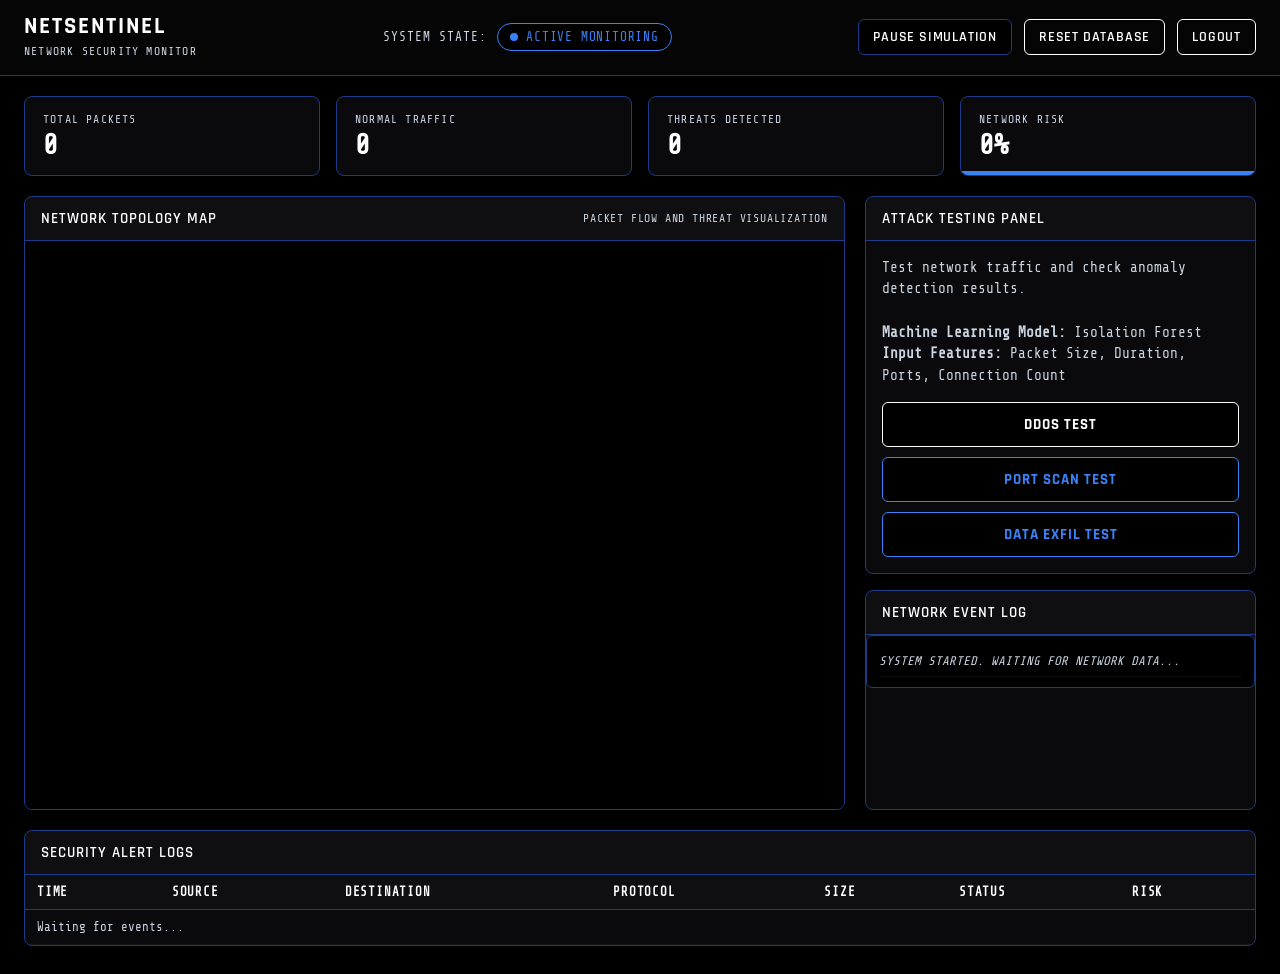
<file: frontend/index.html>
<!DOCTYPE html>
<html lang="en">
<head>
<meta charset="UTF-8">
<meta name="viewport" content="width=device-width, initial-scale=1.0">

<title>NetSentinel - Network Security Monitor</title>

<link href="https://fonts.googleapis.com/css2?family=Rajdhani:wght@500;600;700&family=Share+Tech+Mono&display=swap" rel="stylesheet">

<link rel="stylesheet" href="style.css">

<script src="https://d3js.org/d3.v7.min.js"></script>

</head>

<body>


<header class="hud-header">

<div class="logo-area">

<div class="brand">

<h1>NETSENTINEL</h1>

<span class="sub-brand">
NETWORK SECURITY MONITOR
</span>

</div>

</div>


<div class="system-status-container">

<span class="hud-label">
SYSTEM STATE:
</span>


<div id="status-badge" class="status-badge online">

<span class="pulse-dot"></span>

<span id="status-text">
ACTIVE MONITORING
</span>

</div>

</div>



<div class="header-controls">

<button id="toggle-sim-btn" class="hud-btn">

PAUSE SIMULATION

</button>


<button id="clear-db-btn" class="hud-btn danger-btn">

RESET DATABASE

</button>


<a href="/logout" id="logout-btn" class="hud-btn danger-btn" style="text-decoration: none;">
LOGOUT
</a>


</div>


</header>





<main class="dashboard-grid">


<section class="telemetry-row">


<div class="metric-card">



<div class="metric-info">

<span class="metric-label">
TOTAL PACKETS
</span>

<h2 id="val-total" class="metric-value">
0
</h2>

</div>

</div>




<div class="metric-card">



<div class="metric-info">

<span class="metric-label">
NORMAL TRAFFIC
</span>


<h2 id="val-normal" class="metric-value">
0
</h2>

</div>

</div>





<div class="metric-card">



<div class="metric-info">

<span class="metric-label">
THREATS DETECTED
</span>


<h2 id="val-threats" class="metric-value">
0
</h2>


</div>

</div>






<div class="metric-card" id="card-risk">





<div class="metric-info">

<span class="metric-label">
NETWORK RISK
</span>


<h2 id="val-risk" class="metric-value">
0%
</h2>


</div>


<div class="risk-bar-container">

<div id="val-risk-bar" class="risk-bar">

</div>

</div>


</div>


</section>







<div class="visualization-area">


<section class="panel topology-panel">


<div class="panel-header">


<div class="panel-title">

NETWORK TOPOLOGY MAP

</div>


<div class="panel-subtitle">

PACKET FLOW AND THREAT VISUALIZATION

</div>


</div>



<div class="panel-content topology-container">


<div id="topology-graph"></div>


</div>


</section>







<div class="control-sidebar">



<section class="panel control-panel">


<div class="panel-header">


<div class="panel-title">

ATTACK TESTING PANEL

</div>


</div>



<div class="panel-content">


<p class="panel-description">

Test network traffic and check anomaly detection results.

<br><br>

<b>
Machine Learning Model:
</b>

Isolation Forest

<br>

<b>
Input Features:
</b>

Packet Size, Duration, Ports, Connection Count

</p>





<div class="button-group">


<button id="trigger-ddos" class="attack-btn ddos">

DDOS TEST

</button>




<button id="trigger-scan" class="attack-btn scan">

PORT SCAN TEST

</button>




<button id="trigger-exfil" class="attack-btn exfil">

DATA EXFIL TEST

</button>



</div>


</div>


</section>








<section class="panel ticker-panel">


<div class="panel-header">


<div class="panel-title">

NETWORK EVENT LOG

</div>


</div>



<div id="ticker-feed" class="ticker-content">


<div class="ticker-entry system-msg">

SYSTEM STARTED. WAITING FOR NETWORK DATA...

</div>


</div>



</section>



</div>


</div>









<section class="panel logs-panel">


<div class="panel-header">


<div class="panel-title">

SECURITY ALERT LOGS

</div>


</div>





<div class="logs-table-container">


<table class="logs-table">


<thead>


<tr>

<th>TIME</th>

<th>SOURCE</th>

<th>DESTINATION</th>

<th>PROTOCOL</th>

<th>SIZE</th>

<th>STATUS</th>

<th>RISK</th>

</tr>


</thead>




<tbody id="logs-body">


<tr>

<td colspan="7">

Waiting for events...

</td>


</tr>


</tbody>


</table>


</div>



</section>




</main>





<script src="script.js?v=3"></script>


</body>
</html>
</file>
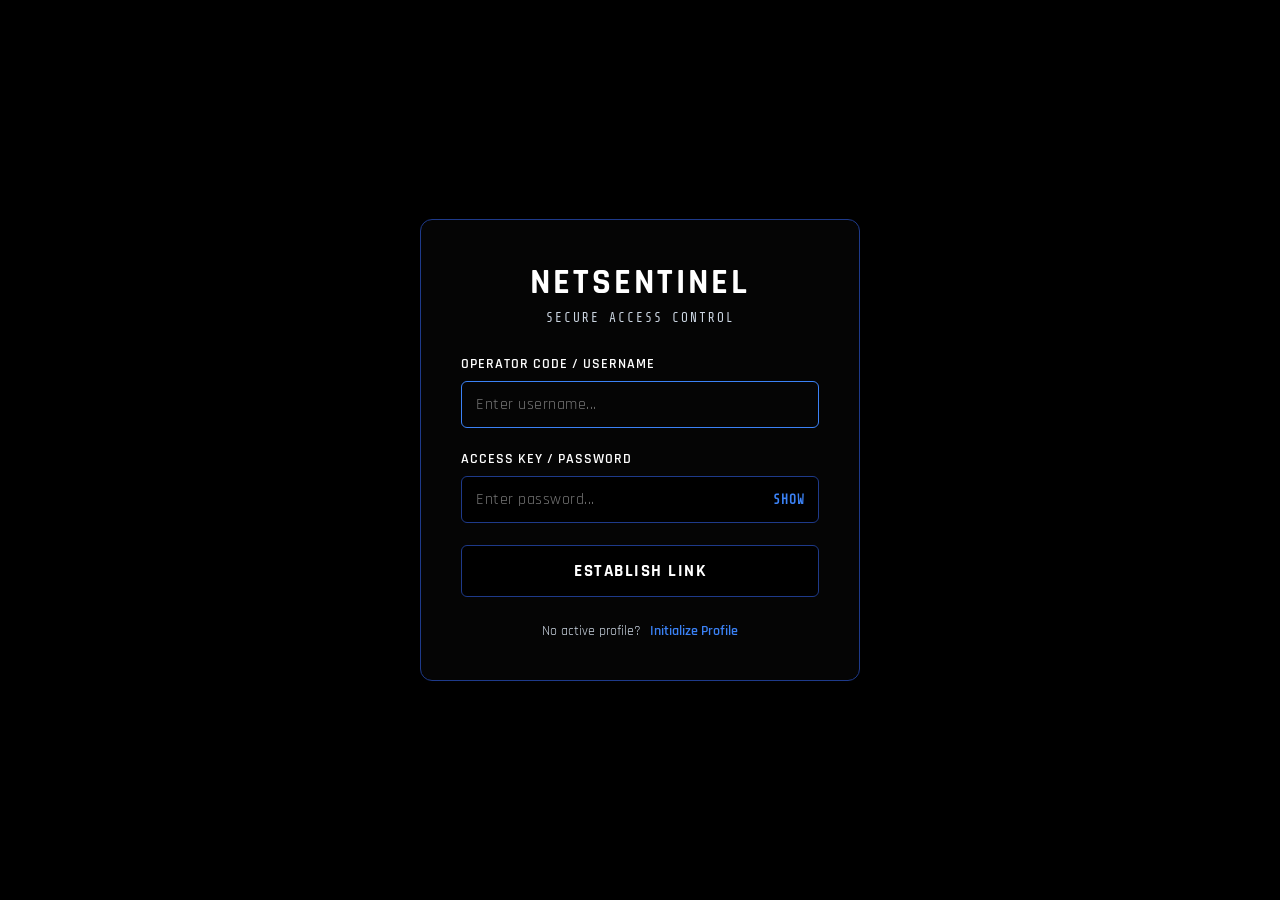
<file: frontend/login.html>
<!DOCTYPE html>
<html lang="en">
<head>
    <meta charset="UTF-8">
    <meta name="viewport" content="width=device-width, initial-scale=1.0">
    <title>NetSentinel - Threat Intelligence Auth</title>
    <link href="https://fonts.googleapis.com/css2?family=Rajdhani:wght@500;600;700&family=Share+Tech+Mono&display=swap" rel="stylesheet">
    <link rel="stylesheet" href="style.css">
</head>
<body class="auth-page-container">

    <div class="auth-card">
        <div class="auth-header">
            <h1>NETSENTINEL</h1>
            <div class="auth-subtitle">Secure Access Control</div>
        </div>

        <div id="error-alert" class="auth-alert">
            <span id="error-message">Access Denied: Invalid signature.</span>
        </div>

        <form id="login-form">
            <div class="auth-form-group">
                <label for="username">OPERATOR CODE / USERNAME</label>
                <div class="auth-input-wrapper">
                    <input type="text" id="username" name="username" class="auth-input" placeholder="Enter username..." required autofocus autocomplete="off">
                </div>
            </div>

            <div class="auth-form-group">
                <label for="password">ACCESS KEY / PASSWORD</label>
                <div class="auth-input-wrapper">
                    <input type="password" id="password" name="password" class="auth-input" placeholder="Enter password..." required autocomplete="off">
                    <button type="button" id="toggle-password" class="password-toggle-btn">
                        <span id="toggle-text">SHOW</span>
                    </button>
                </div>
            </div>

            <button type="submit" class="auth-submit-btn">
                Establish Link
            </button>
        </form>

        <div class="auth-footer">
            No active profile? <a href="/signup">Initialize Profile</a>
        </div>
    </div>

    <script>
        // Password visibility toggler
        const passwordInput = document.getElementById("password");
        const togglePasswordBtn = document.getElementById("toggle-password");
        const toggleText = document.getElementById("toggle-text");

        togglePasswordBtn.addEventListener("click", () => {
            if (passwordInput.type === "password") {
                passwordInput.type = "text";
                toggleText.innerText = "HIDE";
            } else {
                passwordInput.type = "password";
                toggleText.innerText = "SHOW";
            }
        });

        // Form Submission via AJAX
        const loginForm = document.getElementById("login-form");
        const errorAlert = document.getElementById("error-alert");
        const errorMessage = document.getElementById("error-message");

        loginForm.addEventListener("submit", async (e) => {
            e.preventDefault();
            errorAlert.style.display = "none";

            const username = document.getElementById("username").value;
            const password = passwordInput.value;

            try {
                const response = await fetch("/login", {
                    method: "POST",
                    headers: {
                        "Content-Type": "application/json"
                    },
                    body: JSON.stringify({ username, password })
                });

                const data = await response.json();

                if (response.ok) {
                    // Success! Redirect to the dashboard
                    window.location.href = data.redirect || "/";
                } else {
                    // Show error
                    errorMessage.textContent = data.error || "Authentication failed. Access Denied.";
                    errorAlert.style.display = "flex";
                }
            } catch (err) {
                errorMessage.textContent = "Connection reset: NetSentinel server offline.";
                errorAlert.style.display = "flex";
            }
        });
    </script>
</body>
</html>
</file>
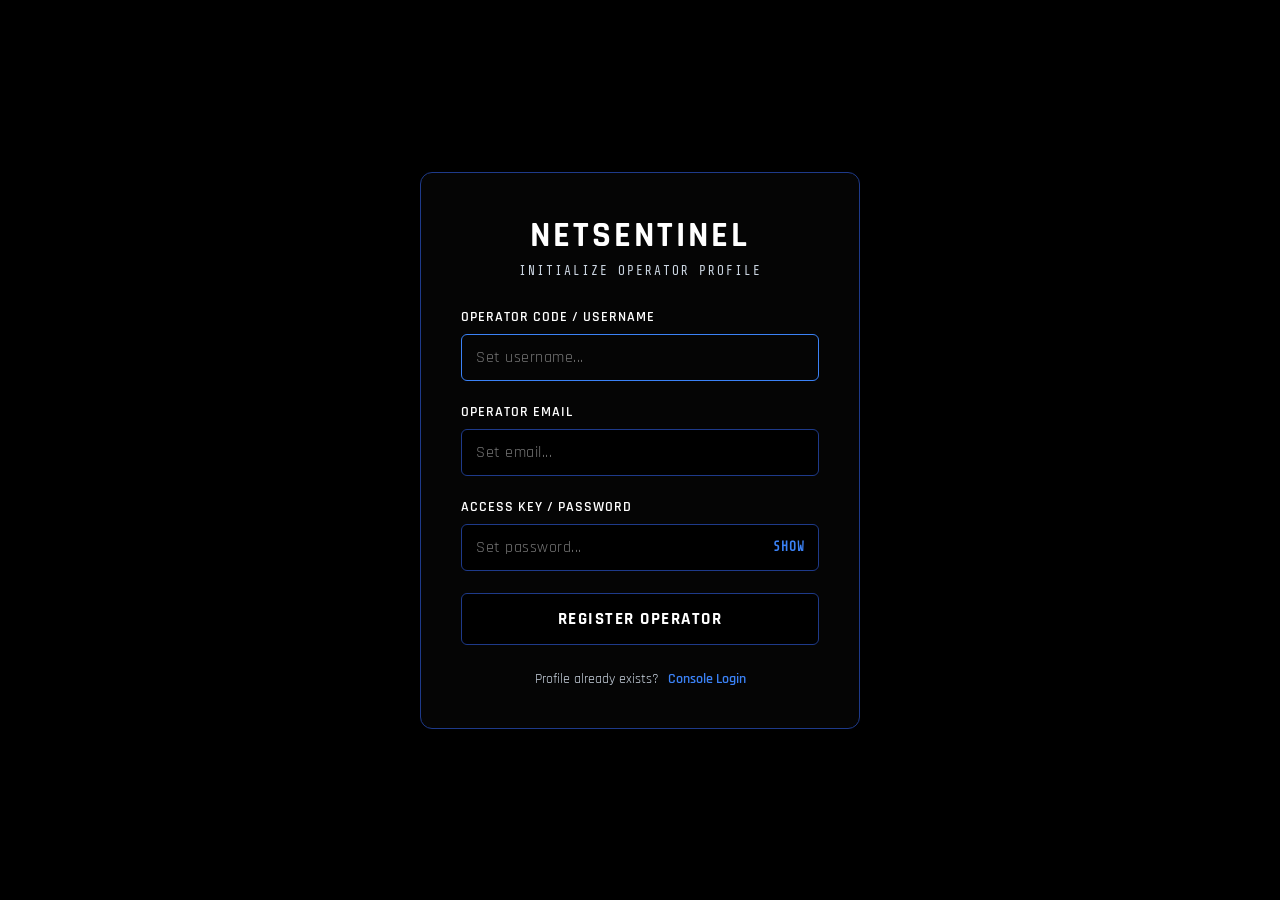
<file: frontend/signup.html>
<!DOCTYPE html>
<html lang="en">
<head>
    <meta charset="UTF-8">
    <meta name="viewport" content="width=device-width, initial-scale=1.0">
    <title>NetSentinel - Registration Portal</title>
    <link href="https://fonts.googleapis.com/css2?family=Rajdhani:wght@500;600;700&family=Share+Tech+Mono&display=swap" rel="stylesheet">
    <link rel="stylesheet" href="style.css">
</head>
<body class="auth-page-container">

    <div class="auth-card">
        <div class="auth-header">
            <h1>NETSENTINEL</h1>
            <div class="auth-subtitle">Initialize Operator Profile</div>
        </div>

        <div id="status-alert" class="auth-alert">
            <span id="status-message">Error: Registration unsuccessful.</span>
        </div>

        <form id="signup-form">
            <div class="auth-form-group">
                <label for="username">OPERATOR CODE / USERNAME</label>
                <div class="auth-input-wrapper">
                    <input type="text" id="username" name="username" class="auth-input" placeholder="Set username..." required autofocus autocomplete="off">
                </div>
            </div>

            <div class="auth-form-group">
                <label for="email">OPERATOR EMAIL</label>
                <div class="auth-input-wrapper">
                    <input type="email" id="email" name="email" class="auth-input" placeholder="Set email..." required autocomplete="off">
                </div>
            </div>

            <div class="auth-form-group">
                <label for="password">ACCESS KEY / PASSWORD</label>
                <div class="auth-input-wrapper">
                    <input type="password" id="password" name="password" class="auth-input" placeholder="Set password..." required autocomplete="off">
                    <button type="button" id="toggle-password" class="password-toggle-btn">
                        <span id="toggle-text">SHOW</span>
                    </button>
                </div>
            </div>

            <button type="submit" class="auth-submit-btn">
                Register Operator
            </button>
        </form>

        <div class="auth-footer">
            Profile already exists? <a href="/login">Console Login</a>
        </div>
    </div>

    <script>
        // Password visibility toggler
        const passwordInput = document.getElementById("password");
        const togglePasswordBtn = document.getElementById("toggle-password");
        const toggleText = document.getElementById("toggle-text");

        togglePasswordBtn.addEventListener("click", () => {
            if (passwordInput.type === "password") {
                passwordInput.type = "text";
                toggleText.innerText = "HIDE";
            } else {
                passwordInput.type = "password";
                toggleText.innerText = "SHOW";
            }
        });

        // Form Submission via AJAX
        const signupForm = document.getElementById("signup-form");
        const statusAlert = document.getElementById("status-alert");
        const statusMessage = document.getElementById("status-message");

        signupForm.addEventListener("submit", async (e) => {
            e.preventDefault();
            statusAlert.style.display = "none";
            statusAlert.classList.remove("success");

            const username = document.getElementById("username").value;
            const email = document.getElementById("email").value;
            const password = passwordInput.value;

            try {
                const response = await fetch("/signup", {
                    method: "POST",
                    headers: {
                        "Content-Type": "application/json"
                    },
                    body: JSON.stringify({ username, email, password })
                });

                const data = await response.json();

                if (response.ok) {
                    // Success alert
                    statusMessage.textContent = "Profile Initialized! Redirecting to login portal...";
                    statusAlert.classList.add("success");
                    statusAlert.style.display = "flex";
                    
                    // Redirect after a brief delay so they see the success message
                    setTimeout(() => {
                        window.location.href = data.redirect || "/login";
                    }, 1500);
                } else {
                    // Show error
                    statusMessage.textContent = data.error || "Failed to create profile. Try again.";
                    statusAlert.style.display = "flex";
                }
            } catch (err) {
                statusMessage.textContent = "Connection reset: NetSentinel server offline.";
                statusAlert.style.display = "flex";
            }
        });
    </script>
</body>
</html>
</file>
<file: frontend/style.css>
/* ==========================================================================
   NETSENTINEL CORE DESIGN SYSTEM & CYBER HUD STYLING (BLACK, WHITE, BLUE)
   ========================================================================== */

/* Design Tokens & Theme Variables */
:root {
    --bg-darker: #000000;
    --bg-dark: #050505;
    --bg-panel: #0a0a0c;
    --border-color: #1e3a8a;
    --border-strong: #3b82f6;

    --accent: #3b82f6;
    --accent-strong: #2563eb;
    --success: #3b82f6;
    --warning: #ffffff;
    --danger: #ffffff;
    --purple: #3b82f6;

    --text-main: #ffffff;
    --text-muted: #cbd5e1;
    --text-dim: #64748b;

    --font-header: 'Rajdhani', sans-serif;
    --font-mono: 'Share Tech Mono', monospace;

    --shadow: none;
    --transition-speed: 0.2s;
}

/* Global Setup & Layout resetting */
* {
    margin: 0;
    padding: 0;
    box-sizing: border-box;
    box-shadow: none !important;
    text-shadow: none !important;
}

body {
    background-color: var(--bg-darker);
    color: var(--text-main);
    font-family: var(--font-header);
    min-height: 100vh;
    overflow-x: hidden;
    display: flex;
    flex-direction: column;
}

/* HUD Navigation Header */
.hud-header {
    background: var(--bg-dark);
    border-bottom: 1px solid var(--border-color);
    padding: 14px 24px;
    display: flex;
    justify-content: space-between;
    align-items: center;
    z-index: 100;
}

.logo-area {
    display: flex;
    align-items: center;
    gap: 12px;
}

.brand h1 {
    font-size: 1.45rem;
    font-weight: 700;
    letter-spacing: 2px;
    color: #ffffff;
    line-height: 1.1;
}

.sub-brand {
    font-family: var(--font-mono);
    font-size: 0.72rem;
    letter-spacing: 1.2px;
    color: var(--text-muted);
}

/* System Live Status Container */
.system-status-container {
    display: flex;
    align-items: center;
    gap: 10px;
    font-family: var(--font-mono);
}

.hud-label {
    color: var(--text-muted);
    font-size: 0.8rem;
    letter-spacing: 1px;
}

.status-badge {
    display: flex;
    align-items: center;
    gap: 8px;
    background: var(--bg-darker);
    border: 1px solid var(--border-color);
    padding: 6px 12px;
    border-radius: 999px;
    font-size: 0.8rem;
    letter-spacing: 0.8px;
}

.status-badge.online {
    border-color: var(--accent);
    color: var(--accent);
}

.status-badge.paused {
    border-color: #ffffff;
    color: #ffffff;
}

.pulse-dot {
    width: 8px;
    height: 8px;
    border-radius: 50%;
    display: inline-block;
    background: currentColor;
}

/* Header Action Buttons */
.header-controls {
    display: flex;
    gap: 12px;
}

.hud-btn {
    background: var(--bg-darker);
    border: 1px solid var(--border-color);
    color: var(--text-main);
    padding: 8px 14px;
    font-family: var(--font-header);
    font-size: 0.9rem;
    font-weight: 600;
    letter-spacing: 0.8px;
    cursor: pointer;
    border-radius: 6px;
    display: flex;
    align-items: center;
    gap: 8px;
    transition: border-color var(--transition-speed), color var(--transition-speed), background var(--transition-speed);
}

.hud-btn:hover {
    border-color: var(--accent);
    color: var(--accent);
    background: rgba(59, 130, 246, 0.1);
}

.hud-btn:active {
    transform: translateY(1px);
}

.danger-btn {
    border-color: #ffffff;
    color: #ffffff;
    background: transparent;
}

.danger-btn:hover {
    border-color: var(--accent);
    color: var(--accent);
    background: rgba(59, 130, 246, 0.1);
}

/* Dashboard Content Grid */
.dashboard-grid {
    flex: 1;
    padding: 20px 24px 28px;
    display: flex;
    flex-direction: column;
    gap: 20px;
    max-width: 1600px;
    margin: 0 auto;
    width: 100%;
}

/* Metrics Row */
.telemetry-row {
    display: grid;
    grid-template-columns: repeat(4, 1fr);
    gap: 16px;
}

.metric-card {
    background: var(--bg-panel);
    border: 1px solid var(--border-color);
    padding: 16px 18px;
    border-radius: 8px;
    position: relative;
    display: flex;
    align-items: center;
    gap: 14px;
    overflow: hidden;
    transition: border-color var(--transition-speed), transform var(--transition-speed);
}

.metric-card:hover {
    border-color: var(--border-strong);
    transform: translateY(-1px);
}

.metric-icon {
    display: none;
}

.metric-info {
    z-index: 2;
    flex: 1;
}

.metric-label {
    font-family: var(--font-mono);
    color: var(--text-muted);
    font-size: 0.72rem;
    letter-spacing: 1.2px;
    display: block;
    margin-bottom: 6px;
}

.metric-value {
    font-family: var(--font-mono);
    font-size: 1.7rem;
    font-weight: 700;
    color: #ffffff;
    line-height: 1;
}

#card-threats .metric-value {
    color: #ffffff;
}

#card-risk .metric-value {
    color: #ffffff;
}

.risk-bar-container {
    position: absolute;
    bottom: 0;
    left: 0;
    width: 100%;
    height: 4px;
    background: rgba(255, 255, 255, 0.05);
}

.risk-bar {
    height: 100%;
    background: var(--accent);
    transition: width 0.4s ease-out;
}

/* Visualization Layout (Middle Row) */
.visualization-area {
    display: grid;
    grid-template-columns: 2.1fr 1fr;
    gap: 20px;
    min-height: 470px;
}

/* Base Panel Styles */
.panel {
    background: var(--bg-panel);
    border: 1px solid var(--border-color);
    border-radius: 8px;
    display: flex;
    flex-direction: column;
    overflow: hidden;
}

.panel-header {
    background: rgba(255, 255, 255, 0.02);
    border-bottom: 1px solid var(--border-color);
    padding: 12px 16px;
    display: flex;
    justify-content: space-between;
    align-items: center;
}

.panel-title {
    font-size: 0.95rem;
    font-weight: 600;
    letter-spacing: 1px;
    color: var(--text-main);
    display: flex;
    align-items: center;
    gap: 8px;
    text-transform: uppercase;
}

.panel-subtitle {
    font-family: var(--font-mono);
    color: var(--text-muted);
    font-size: 0.72rem;
    letter-spacing: 0.8px;
}

.panel-content {
    padding: 16px;
    flex: 1;
    position: relative;
}

/* Topology Container & SVG Map */
.topology-panel {
    position: relative;
}

.topology-container {
    padding: 0;
    background: #000000;
    overflow: hidden;
    display: flex;
    justify-content: center;
    align-items: center;
}

#topology-graph {
    width: 100%;
    height: 100%;
    min-height: 440px;
    position: relative;
}

/* D3.js Elements Styling */
.node-circle {
    stroke-width: 2px;
    cursor: pointer;
    fill: #000000 !important;
    transition: r var(--transition-speed);
}

.node-group:hover .node-circle {
    filter: brightness(1.2);
}

.node-label {
    font-family: var(--font-mono);
    font-size: 0.76rem;
    font-weight: 600;
    letter-spacing: 0.3px;
    fill: #ffffff !important;
    text-anchor: middle;
    pointer-events: none;
}

.node-ip {
    font-family: var(--font-mono);
    font-size: 0.62rem;
    fill: var(--text-muted);
    text-anchor: middle;
    pointer-events: none;
}

.link-line {
    stroke: rgba(59, 130, 246, 0.3) !important;
    stroke-width: 1.3px;
}

.link-line.active {
    stroke: rgba(255, 255, 255, 0.7) !important;
}

.packet-particle {
    fill: var(--accent);
}

.packet-particle.threat {
    fill: #ffffff;
}

/* Topology Legend Overlay */
.graph-legend {
    position: absolute;
    bottom: 14px;
    left: 14px;
    background: #000000;
    border: 1px solid var(--border-color);
    padding: 10px 12px;
    border-radius: 6px;
    display: flex;
    flex-direction: column;
    gap: 6px;
    z-index: 10;
    font-size: 0.72rem;
    font-family: var(--font-mono);
}

.legend-item {
    display: flex;
    align-items: center;
    gap: 8px;
    color: #ffffff;
}

.legend-dot {
    width: 10px;
    height: 10px;
    border-radius: 50%;
    display: inline-block;
    background-color: #000000 !important;
    border: 2px solid var(--accent) !important;
}

.legend-dot.threat-dot {
    border-color: #ffffff !important;
}

/* Control Sidebar Layout */
.control-sidebar {
    display: flex;
    flex-direction: column;
    gap: 16px;
}

.panel-description {
    font-size: 0.9rem;
    color: var(--text-muted);
    line-height: 1.5;
    margin-bottom: 16px;
    font-family: var(--font-mono);
}

.injector-actions {
    display: flex;
    flex-direction: column;
    justify-content: center;
}

.button-group {
    display: flex;
    flex-direction: column;
    gap: 10px;
}

.attack-btn {
    border: 1px solid var(--border-color);
    color: var(--text-main);
    padding: 12px 14px;
    font-family: var(--font-header);
    font-weight: 700;
    font-size: 0.95rem;
    letter-spacing: 1px;
    cursor: pointer;
    border-radius: 6px;
    display: flex;
    align-items: center;
    justify-content: center;
    gap: 10px;
    transition: all var(--transition-speed) ease;
    background: #000000;
}

.attack-btn:active {
    transform: translateY(1px);
}

.attack-btn.ddos {
    border-color: #ffffff;
    color: #ffffff;
}

.attack-btn.ddos:hover {
    background: rgba(255, 255, 255, 0.1);
}

.attack-btn.scan {
    border-color: var(--accent);
    color: var(--accent);
}

.attack-btn.scan:hover {
    background: rgba(59, 130, 246, 0.1);
}

.attack-btn.exfil {
    border-color: var(--accent);
    color: var(--accent);
}

.attack-btn.exfil:hover {
    background: rgba(59, 130, 246, 0.1);
}

/* Live Evaluation Ticker Feed */
.ticker-panel {
    flex: 1;
    min-height: 220px;
}

.spinner-box {
    display: flex;
    align-items: center;
}

.spinner {
    width: 12px;
    height: 12px;
    border: 2px solid rgba(255, 255, 255, 0.12);
    border-top: 2px solid var(--accent);
    border-radius: 50%;
    animation: spin 1s linear infinite;
}

.ticker-content {
    background: #000000;
    font-family: var(--font-mono);
    font-size: 0.78rem;
    line-height: 1.45;
    overflow-y: auto;
    max-height: 220px;
    padding: 10px 12px;
    border: 1px solid var(--border-color);
    border-radius: 6px;
}

.ticker-entry {
    padding: 6px 0;
    border-bottom: 1px solid rgba(255, 255, 255, 0.04);
}

.ticker-entry.normal {
    color: var(--text-main);
}

.ticker-entry.suspicious {
    color: var(--accent);
}

.ticker-entry.threat {
    color: #ffffff;
    background: rgba(255, 255, 255, 0.05);
    padding-left: 6px;
    border-left: 2px solid #ffffff;
}

.ticker-entry.system-msg {
    color: var(--text-muted);
    font-style: italic;
}

/* Bottom Threat Logs Row */
.logs-panel {
    flex: 0 0 auto;
}

.logs-header-flex {
    display: flex;
    justify-content: space-between;
    align-items: center;
    flex-wrap: wrap;
    gap: 15px;
}

.logs-filter-group {
    display: flex;
    align-items: center;
    gap: 12px;
}

.hud-select {
    background: var(--bg-darker);
    border: 1px solid var(--border-color);
    color: var(--text-main);
    font-family: var(--font-mono);
    font-size: 0.8rem;
    padding: 6px 12px;
    border-radius: 6px;
    outline: none;
    cursor: pointer;
}

.hud-select:focus {
    border-color: var(--accent);
}

.hud-select option {
    background: var(--bg-darker);
    color: var(--text-main);
}

.logs-table-container {
    padding: 0;
    overflow-x: auto;
    max-height: 320px;
}

.logs-table {
    width: 100%;
    border-collapse: collapse;
    font-family: var(--font-mono);
    font-size: 0.78rem;
    text-align: left;
}

.logs-table th {
    background: rgba(255, 255, 255, 0.02);
    color: var(--text-main);
    font-weight: 600;
    padding: 10px 12px;
    letter-spacing: 0.8px;
    border-bottom: 1px solid var(--border-color);
    position: sticky;
    top: 0;
    z-index: 5;
}

.logs-table td {
    padding: 10px 12px;
    border-bottom: 1px solid rgba(255, 255, 255, 0.03);
    vertical-align: middle;
    color: var(--text-muted);
}

.logs-table tbody tr {
    transition: background-color var(--transition-speed);
}

.logs-table tbody tr:hover {
    background: rgba(255, 255, 255, 0.02);
}

.empty-table-msg {
    text-align: center;
    color: var(--text-muted);
    font-style: italic;
    padding: 30px !important;
}

/* Badge styling inside Logs Table */
.badge {
    padding: 4px 10px;
    border-radius: 999px;
    font-size: 0.72rem;
    font-weight: 700;
    letter-spacing: 0.8px;
    display: inline-block;
    background: transparent;
    border: 1px solid var(--accent);
    color: #ffffff;
}

.badge.suspicious {
    border-color: #ffffff;
    color: #ffffff;
}

.badge.high-risk {
    border-color: #ffffff;
    color: #ffffff;
}

.threat-score-col {
    font-weight: 700;
}

.threat-score-col.high {
    color: #ffffff;
}

.threat-score-col.med {
    color: var(--accent);
}

/* Animations & Keyframes */
@keyframes spin {
    to { transform: rotate(360deg); }
}

@keyframes nodePulse {
    0% { stroke-width: 2px; }
    100% { stroke-width: 4.5px; }
}

/* Custom Scrollbar Styles */
::-webkit-scrollbar {
    width: 6px;
    height: 6px;
}

::-webkit-scrollbar-track {
    background: #000000;
}

::-webkit-scrollbar-thumb {
    background: rgba(59, 130, 246, 0.3);
    border-radius: 3px;
}

::-webkit-scrollbar-thumb:hover {
    background: var(--accent);
}

/* SVG Node Status Animations */
.node-circle.alert-state {
    stroke: #ffffff !important;
    animation: nodePulse 1.2s infinite alternate ease-in-out;
}

/* Responsive Breakpoints */
@media (max-width: 1200px) {
    .telemetry-row {
        grid-template-columns: repeat(2, 1fr);
    }
    
    .visualization-area {
        grid-template-columns: 1fr;
    }
}

@media (max-width: 768px) {
    .telemetry-row {
        grid-template-columns: 1fr;
    }
    
    .hud-header {
        flex-direction: column;
        gap: 15px;
        text-align: center;
    }
}

/* ==========================================================================
   AUTHENTICATION PAGES (LOGIN / SIGNUP) STYLING
   ========================================================================== */

.auth-page-container {
    display: flex;
    justify-content: center;
    align-items: center;
    min-height: 100vh;
    padding: 20px;
    position: relative;
    background-color: #000000;
}

.auth-card {
    background: #050505;
    border: 1px solid var(--border-color);
    border-radius: 12px;
    width: 100%;
    max-width: 440px;
    padding: 40px;
    backdrop-filter: blur(10px);
    position: relative;
    overflow: hidden;
    transition: border-color var(--transition-speed);
}

.auth-card:hover {
    border-color: var(--border-strong);
}

.auth-card::before, .auth-card::after {
    display: none !important;
    content: none !important;
}

.auth-header {
    text-align: center;
    margin-bottom: 30px;
}

.auth-header h1 {
    font-size: 2.2rem;
    font-weight: 700;
    letter-spacing: 3px;
    color: #ffffff;
    margin-bottom: 6px;
}

.auth-header .auth-subtitle {
    font-family: var(--font-mono);
    font-size: 0.8rem;
    color: var(--text-muted);
    letter-spacing: 2px;
    text-transform: uppercase;
}

.auth-form-group {
    margin-bottom: 22px;
    position: relative;
}

.auth-form-group label {
    display: block;
    font-size: 0.85rem;
    font-weight: 600;
    color: var(--text-main);
    margin-bottom: 8px;
    letter-spacing: 1px;
}

.auth-input-wrapper {
    position: relative;
    display: flex;
    align-items: center;
}

.auth-input {
    width: 100%;
    background: #000000;
    border: 1px solid var(--border-color);
    color: #ffffff;
    padding: 12px 14px;
    border-radius: 6px;
    font-family: var(--font-header);
    font-size: 1rem;
    letter-spacing: 0.5px;
    transition: border-color var(--transition-speed), background var(--transition-speed);
}

.auth-input:focus {
    outline: none;
    border-color: var(--accent);
    background: #050505;
}

/* Password Toggle text */
.password-toggle-btn {
    position: absolute;
    right: 14px;
    background: none;
    border: none;
    color: var(--accent);
    cursor: pointer;
    font-family: var(--font-mono);
    font-size: 0.8rem;
    font-weight: 700;
    letter-spacing: 1px;
    transition: color var(--transition-speed);
    display: flex;
    align-items: center;
    justify-content: center;
    padding: 0;
}

.password-toggle-btn:hover {
    color: var(--text-main);
}

/* Button & Alert Styles */
.auth-submit-btn {
    width: 100%;
    background: #000000;
    border: 1px solid var(--border-color);
    color: #ffffff;
    padding: 14px;
    font-family: var(--font-header);
    font-size: 1.05rem;
    font-weight: 700;
    letter-spacing: 1.5px;
    cursor: pointer;
    border-radius: 6px;
    display: flex;
    align-items: center;
    justify-content: center;
    gap: 10px;
    transition: all var(--transition-speed);
    margin-top: 10px;
    text-transform: uppercase;
}

.auth-submit-btn:hover {
    border-color: var(--accent);
    color: var(--accent);
    background: rgba(59, 130, 246, 0.1);
}

.auth-submit-btn:active {
    transform: translateY(1px);
}

.auth-footer {
    text-align: center;
    margin-top: 25px;
    font-size: 0.9rem;
    color: var(--text-muted);
}

.auth-footer a {
    color: var(--accent);
    text-decoration: none;
    font-weight: 600;
    transition: color var(--transition-speed);
    margin-left: 5px;
}

.auth-footer a:hover {
    color: var(--accent-strong);
    text-decoration: underline;
}

.auth-alert {
    background: #000000;
    border: 1px solid #ffffff;
    color: #ffffff;
    padding: 12px 14px;
    border-radius: 6px;
    margin-bottom: 20px;
    font-size: 0.9rem;
    display: none;
    align-items: center;
    gap: 10px;
}

.auth-alert.success {
    background: #000000;
    border: 1px solid var(--accent);
    color: #ffffff;
}

/* Keep basic functional icon alignment */
button {
    display: flex;
    align-items: center;
    justify-content: center;
}

button span,
.card-title,
.stat-title {
    margin-left: 0 !important;
}

/* Hide specific decorative images if any */
.node img {
    display: none !important;
}

.corner,
.corner::before,
.corner::after {
    display: none !important;
    opacity: 0 !important;
}
</file>
